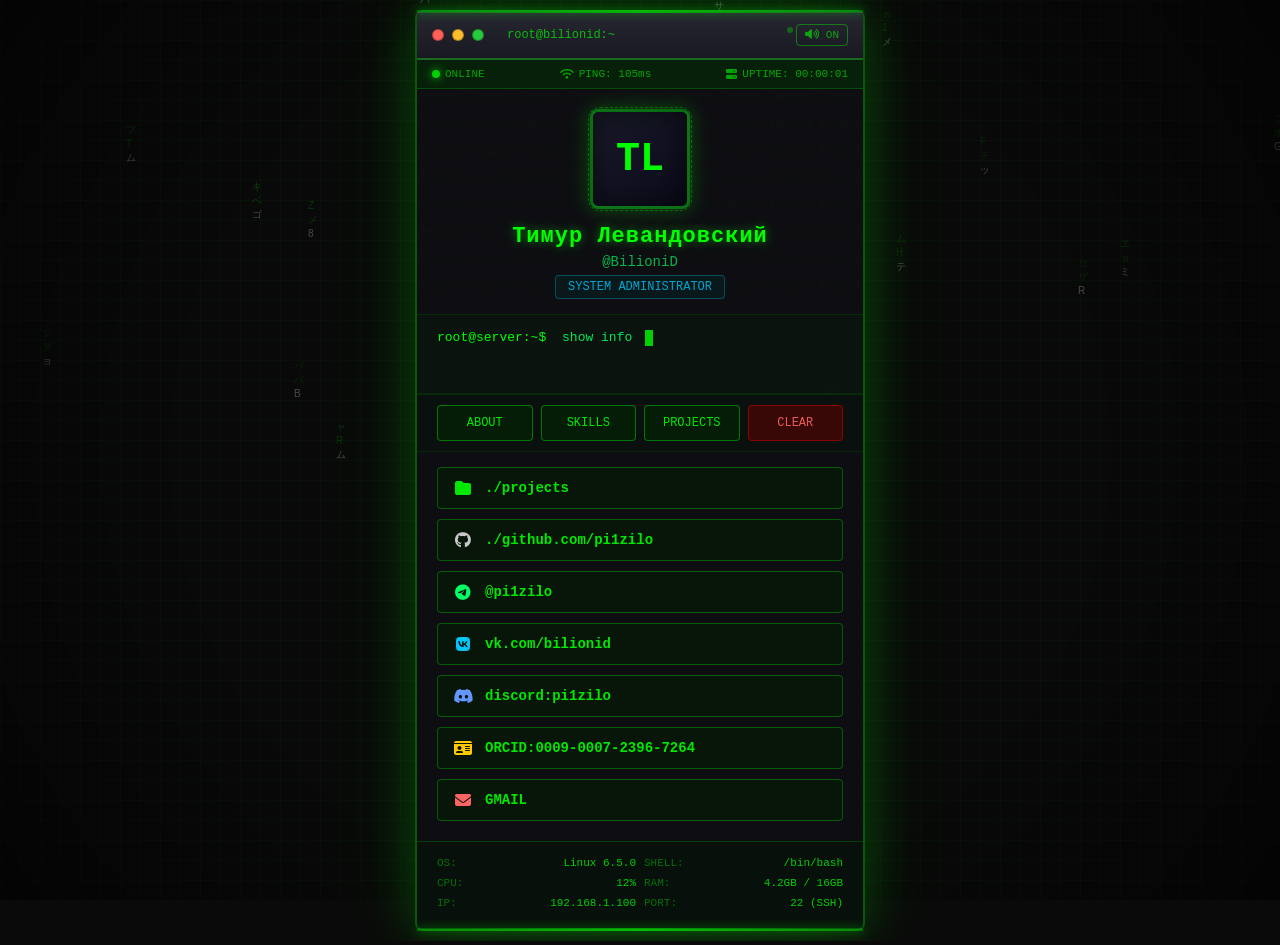
<file: index.html>
<!DOCTYPE html>
<html lang="ru">
<head>
    <meta charset="UTF-8">
    <meta name="viewport" content="width=device-width, initial-scale=1.0, maximum-scale=1.0, user-scalable=no">
    <title>Тимур Левандовский | SysAdmin</title>
    <link rel="stylesheet" href="style.css">
    <link rel="stylesheet" href="https://cdnjs.cloudflare.com/ajax/libs/font-awesome/6.4.0/css/all.min.css">
</head>
<body>

    <canvas id="matrix"></canvas>

    <div class="card">
        <div class="cable cable-top"></div>
        <div class="cable cable-bottom"></div>

        <div class="terminal-header">
            <div class="terminal-btn btn-red" onclick="playClick()" title="Close"></div>
            <div class="terminal-btn btn-yellow" onclick="playClick()" title="Minimize"></div>
            <div class="terminal-btn btn-green" onclick="playClick()" title="Maximize"></div>
            <span class="terminal-title">root@bilionid:~</span>
            <div class="activity-led"></div>
            <button class="sound-toggle" onclick="toggleSound()" id="soundBtn">
                <i class="fas fa-volume-up"></i> ON
            </button>
        </div>

        <div class="status-bar">
            <div class="status-item"><div class="status-dot"></div><span>ONLINE</span></div>
            <div class="status-item"><i class="fas fa-wifi"></i><span>PING: <span id="ping-value" class="live">--</span>ms</span></div>
            <div class="status-item"><i class="fas fa-server"></i><span>UPTIME: <span id="uptime-value">00:00:00</span></span></div>
        </div>

        <div class="avatar-container">
            <div class="avatar">TL</div>
            <h1>Тимур Левандовский</h1>
            <p class="nickname">@BilioniD</p>
            <span class="role">SYSTEM ADMINISTRATOR</span>

            <div class="leshy-bg" id="leshyBg"></div>
        </div>

        <div class="console-line">
            <span class="prompt">root@server:~$</span>
            <span class="command">show info</span>
            <span class="cursor"></span>
            <span class="output" id="console-output"></span>
        </div>

        <div class="info-buttons">
            <button class="info-btn" onclick="showInfo('about', this)">about</button>
            <button class="info-btn" onclick="showInfo('skills', this)">skills</button>
            <button class="info-btn" onclick="showInfo('projects', this)">projects</button>
            <button class="info-btn clear-btn" onclick="clearConsole()">clear</button>
        </div>

        <div class="links">
            <a href="projects.html" class="btn" onmouseenter="playClick()">
                <i class="fas fa-folder"></i>
                <span class="btn-text">./projects</span>
            </a>
            <a href="https://github.com/pi1zilo" target="_blank" class="btn btn-github" onmouseenter="playClick()">
                <i class="fab fa-github"></i><span class="btn-text">./github.com/pi1zilo</span>
            </a>
            <a href="https://t.me/pi1zilo" target="_blank" class="btn btn-telegram" onmouseenter="playClick()">
                <i class="fab fa-telegram"></i><span class="btn-text">@pi1zilo</span>
            </a>
            <a href="https://vk.com/bilionid" target="_blank" class="btn btn-vk" onmouseenter="playClick()">
                <i class="fab fa-vk"></i><span class="btn-text">vk.com/bilionid</span>
            </a>
            <a href="https://discord.com/channels/pi1zilo" target="_blank" class="btn btn-discord" onmouseenter="playClick()">
                <i class="fab fa-discord"></i><span class="btn-text">discord:pi1zilo</span>
            </a>
            <a href="https://orcid.org/0009-0007-2396-7264" target="_blank" class="btn btn-orcid" onmouseenter="playClick()">
                <i class="fas fa-id-card"></i><span class="btn-text">ORCID:0009-0007-2396-7264</span>
            </a>
<!-- Почта -->
            <a href="mailto:lewandowskitimur@gmail.com" class="btn btn-email" onmouseenter="playClick()" title="lewandowskitimur@gmail.com">
                <i class="fas fa-envelope"></i><span class="btn-text">GMAIL</span>
            </a>
        </div>

        <div class="system-info">
            <div class="info-item"><span class="info-label">OS:</span><span class="info-value">Linux 6.5.0</span></div>
            <div class="info-item"><span class="info-label">SHELL:</span><span class="info-value">/bin/bash</span></div>
            <div class="info-item"><span class="info-label">CPU:</span><span class="info-value live" id="cpu-value">12%</span></div>
            <div class="info-item"><span class="info-label">RAM:</span><span class="info-value live" id="ram-value">4.2GB / 16GB</span></div>
            <div class="info-item"><span class="info-label">IP:</span><span class="info-value" id="ip-value">--.--.--.--</span></div>
            <div class="info-item"><span class="info-label">PORT:</span><span class="info-value">22 (SSH)</span></div>
        </div>
    </div>

    <script src="script.js"></script>
</body>
</html>
</file>
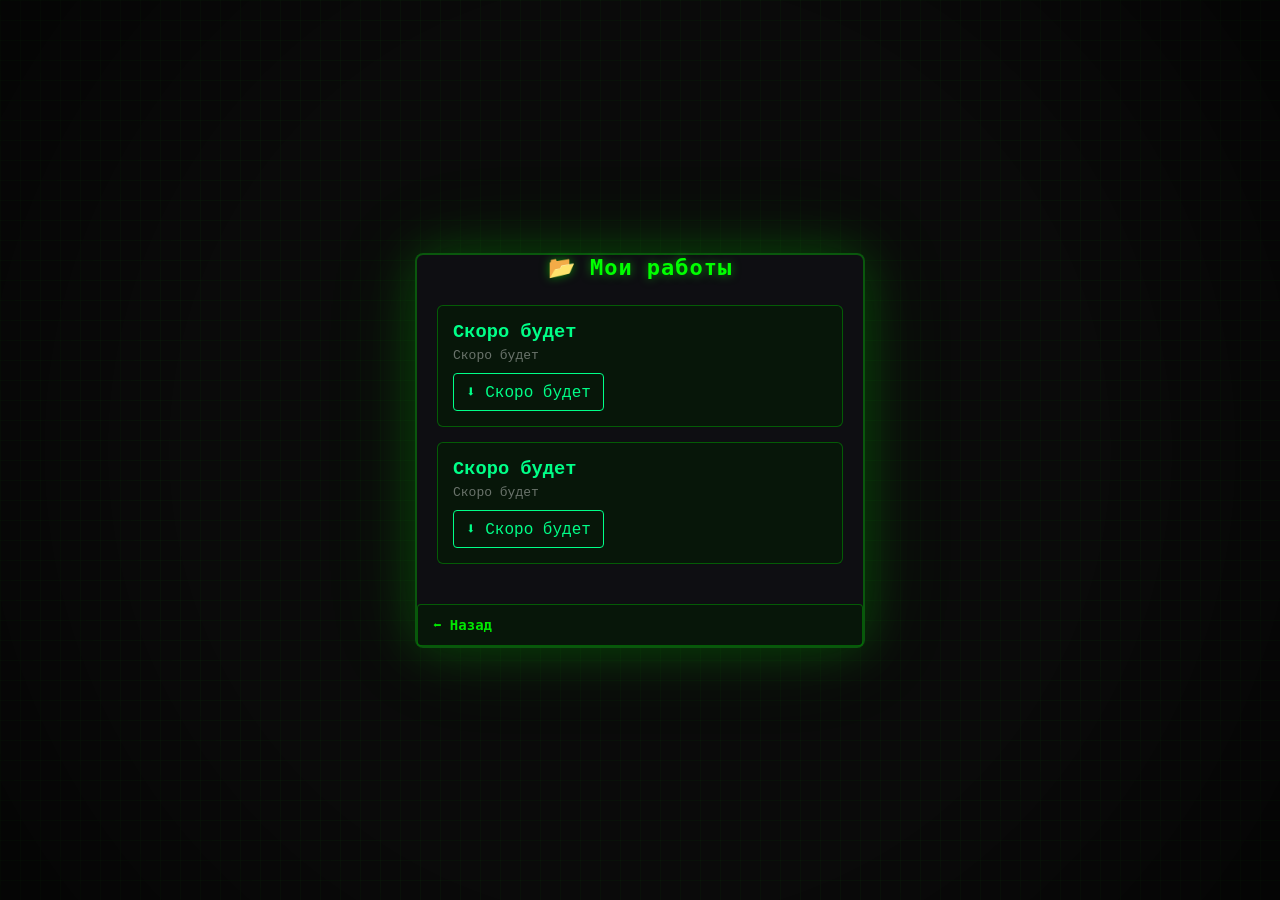
<file: projects.html>
<!DOCTYPE html>
<html lang="ru">
<head>
    <meta charset="UTF-8">
    <meta name="viewport" content="width=device-width, initial-scale=1.0">
    <title>Курсовые и проекты</title>
    <link rel="stylesheet" href="style.css">
</head>
<body>

<div class="card">
    <h1 style="text-align:center;">📂 Мои работы</h1>

    <div class="projects-list">

        <!-- Проект 1 -->
        <div class="project-item">
            <h3>Скоро будет</h3>
            <p>Скоро будет</p>
            <a href="files/ТУТ_НИЧЕГО_НЕТ.pdf" download class="download-btn">⬇ Скоро будет</a>
        </div>

        <!-- Проект 2 -->
        <div class="project-item">
            <h3>Скоро будет</h3>
            <p>Скоро будет</p>
            <a href="files/ТУТ_НИЧЕГО_НЕТ.zip" download class="download-btn">⬇ Скоро будет</a>
        </div>

    </div>

    <div style="text-align:center; margin-top:20px;">
        <a href="index.html" class="btn">⬅ Назад</a>
    </div>

</div>

</body>
</html>
</file>
<file: style.css>
* { margin: 0; padding: 0; box-sizing: border-box; -webkit-tap-highlight-color: transparent; }

body {
    font-family: 'Consolas', 'Courier New', monospace;
    margin: 0;
    display: flex;
    justify-content: center;
    align-items: center;
    min-height: 100vh;
    background: #0a0a0a;
    overflow-x: hidden;
}

#matrix {
    position: fixed; top: 0; left: 0; width: 100%; height: 100%;
    z-index: 0; opacity: 0.25;
}

body::before {
    content: ''; position: fixed; top: 0; left: 0; width: 100%; height: 100%;
    background-image: 
        linear-gradient(rgba(0, 255, 0, 0.03) 1px, transparent 1px),
        linear-gradient(90deg, rgba(0, 255, 0, 0.03) 1px, transparent 1px);
    background-size: 20px 20px; pointer-events: none; z-index: 1;
}

body::after {
    content: ''; position: fixed; top: 0; left: 0; width: 100%; height: 100%;
    background: radial-gradient(circle, transparent 60%, rgba(0, 0, 0, 0.5) 100%);
    pointer-events: none; z-index: 2;
}

.card {
    background: rgba(15, 15, 20, 0.95);
    border-radius: 8px;
    border: 2px solid rgba(0, 255, 0, 0.3);
    box-shadow: 0 0 50px rgba(0, 255, 0, 0.2), 0 0 100px rgba(0, 255, 0, 0.1);
    max-width: 450px;
    width: 95%;
    margin: 10px;
    position: relative;
    overflow: visible;
    z-index: 10;
}

.terminal-header {
    background: linear-gradient(180deg, rgba(40, 40, 50, 0.95), rgba(25, 25, 35, 0.95));
    padding: 12px 15px;
    border-bottom: 2px solid rgba(0, 255, 0, 0.3);
    display: flex;
    align-items: center;
    gap: 8px;
    flex-wrap: wrap;
}

.terminal-btn {
    width: 12px; height: 12px; border-radius: 50%;
    border: 1px solid rgba(0, 0, 0, 0.3); cursor: pointer; transition: all 0.2s;
}
.terminal-btn:hover { transform: scale(1.2); box-shadow: 0 0 10px currentColor; }
.btn-red { background: #ff5f56; color: #ff5f56; }
.btn-yellow { background: #ffbd2e; color: #ffbd2e; }
.btn-green { background: #27c93f; color: #27c93f; }

.terminal-title {
    margin-left: 15px; color: rgba(0, 255, 0, 0.7);
    font-size: 12px; font-family: 'Consolas', monospace;
    flex: 1;
}

.sound-toggle {
    margin-left: auto; background: none; border: 1px solid rgba(0, 255, 0, 0.4);
    color: rgba(0, 255, 0, 0.6); padding: 4px 8px; border-radius: 4px;
    cursor: pointer; font-family: 'Consolas', monospace; font-size: 11px;
    transition: all 0.2s;
}
.sound-toggle:hover {
    background: rgba(0, 255, 0, 0.2); color: rgba(0, 255, 0, 1);
    box-shadow: 0 0 10px rgba(0, 255, 0, 0.3);
}

.status-bar {
    background: rgba(0, 50, 0, 0.5); padding: 8px 15px;
    border-bottom: 1px solid rgba(0, 255, 0, 0.2);
    display: flex; justify-content: space-between; font-size: 11px;
    color: rgba(0, 255, 0, 0.6); flex-wrap: wrap; gap: 5px;
}
.status-item { display: flex; align-items: center; gap: 5px; }
.status-dot {
    width: 8px; height: 8px; border-radius: 50%;
    background: rgba(0, 255, 0, 0.8);
    box-shadow: 0 0 10px rgba(0, 255, 0, 0.8);
    animation: blink 2s ease-in-out infinite;
}
@keyframes blink { 0%, 100% { opacity: 1; } 50% { opacity: 0.3; } }

.avatar-container { text-align: center; padding: 20px 15px 15px; position: relative; }
.avatar {
    width: 100px; height: 100px; border-radius: 8px; margin: 0 auto 15px;
    background: linear-gradient(135deg, #1a1a2a 0%, #0a0a1a 100%);
    display: flex; align-items: center; justify-content: center;
    font-size: 40px; color: rgba(0, 255, 0, 1); font-weight: bold;
    border: 3px solid rgba(0, 255, 0, 0.4);
    box-shadow: 0 0 20px rgba(0, 255, 0, 0.3), inset 0 0 30px rgba(0, 0, 0, 0.5);
    font-family: 'Consolas', monospace; position: relative;
}
.avatar::after {
    content: ''; position: absolute; top: -5px; left: -5px; right: -5px; bottom: -5px;
    border: 1px dashed rgba(0, 255, 0, 0.3); border-radius: 12px;
    animation: rotate 10s linear infinite;
}
@keyframes rotate { 0% { transform: rotate(0deg); } 100% { transform: rotate(360deg); } }

h1 {
    margin: 0 0 5px; font-size: 22px; color: rgba(0, 255, 0, 1);
    text-shadow: 0 0 10px rgba(0, 255, 0, 0.5); font-weight: 700;
    letter-spacing: 1px; font-family: 'Consolas', monospace;
}
.nickname {
    color: rgba(0, 255, 100, 0.7); font-size: 14px; margin-bottom: 5px;
    font-family: 'Consolas', monospace;
}
.role {
    color: rgba(0, 200, 255, 0.8); font-size: 12px;
    font-family: 'Consolas', monospace; background: rgba(0, 50, 50, 0.3);
    padding: 4px 12px; border-radius: 4px; display: inline-block;
    border: 1px solid rgba(0, 200, 255, 0.3);
}

.console-line {
    padding: 15px 20px; color: rgba(0, 255, 0, 0.8); font-size: 13px;
    font-family: 'Consolas', monospace;
    border-top: 1px solid rgba(0, 255, 0, 0.1);
    border-bottom: 1px solid rgba(0, 255, 0, 0.1);
    background: rgba(0, 30, 0, 0.3);
    min-height: 80px;
}
.console-line .prompt { color: rgba(0, 255, 0, 1); margin-right: 8px; }
.console-line .command { color: rgba(0, 255, 100, 0.9); }
.console-line .output { 
    color: rgba(255, 255, 255, 0.9); 
    display: block; 
    margin-top: 5px; 
    white-space: pre-line; 
    line-height: 1.5;
}
.cursor {
    display: inline-block; width: 8px; height: 16px;
    background: rgba(0, 255, 0, 0.8);
    animation: cursorBlink 1s step-end infinite;
    vertical-align: middle; margin-left: 5px;
}
@keyframes cursorBlink { 0%, 100% { opacity: 1; } 50% { opacity: 0; } }

.info-buttons {
    display: flex; gap: 8px; padding: 10px 20px;
    border-top: 1px solid rgba(0, 255, 0, 0.1);
    border-bottom: 1px solid rgba(0, 255, 0, 0.1);
    background: rgba(0, 20, 0, 0.3);
    flex-wrap: wrap;
}
.info-btn {
    flex: 1; min-width: 80px; padding: 10px; border: 1px solid rgba(0, 255, 0, 0.4);
    background: rgba(0, 40, 0, 0.5); color: rgba(0, 255, 0, 0.9);
    cursor: pointer; font-family: 'Consolas', monospace; font-size: 12px;
    border-radius: 4px; transition: all 0.2s; text-transform: uppercase;
}
.info-btn:hover {
    background: rgba(0, 255, 0, 0.2); color: rgba(0, 255, 0, 1);
    box-shadow: 0 0 15px rgba(0, 255, 0, 0.3);
}
.info-btn.active {
    background: rgba(0, 255, 0, 0.3); border-color: rgba(0, 255, 0, 0.8);
    font-weight: bold;
}
.clear-btn {
    background: rgba(100, 0, 0, 0.5); border-color: rgba(255, 0, 0, 0.4);
    color: rgba(255, 100, 100, 0.9);
}
.clear-btn:hover {
    background: rgba(255, 0, 0, 0.2); color: rgba(255, 100, 100, 1);
    box-shadow: 0 0 15px rgba(255, 0, 0, 0.3);
}

.links { padding: 15px 20px 20px; display: flex; flex-direction: column; gap: 10px; }
.btn {
    display: flex; align-items: center; gap: 12px; text-decoration: none;
    background: rgba(0, 30, 0, 0.5); color: rgba(0, 255, 0, 0.9);
    padding: 12px 15px; border-radius: 4px;
    border: 1px solid rgba(0, 255, 0, 0.3); transition: all 0.2s ease;
    font-weight: 600; font-size: 14px; font-family: 'Consolas', monospace;
    position: relative; overflow: hidden; cursor: pointer;
}
.btn::before {
    content: '>'; position: absolute; left: 10px; opacity: 0;
    transition: opacity 0.2s ease; color: rgba(0, 255, 0, 1);
}
.btn:hover::before { opacity: 1; }
.btn:hover {
    background: rgba(0, 50, 0, 0.7); border-color: rgba(0, 255, 0, 0.6);
    box-shadow: 0 0 20px rgba(0, 255, 0, 0.3); padding-left: 25px;
}
.btn i { font-size: 16px; width: 20px; text-align: center; flex-shrink: 0; }
.btn-text { position: relative; overflow: hidden; }
.btn-github i { color: rgba(200, 200, 200, 1); }
.btn-telegram i { color: rgba(0, 255, 100, 1); }
.btn-vk i { color: rgba(0, 200, 255, 1); }
.btn-discord i { color: rgba(100, 150, 255, 1); }
.btn-orcid i { color: rgba(255, 200, 0, 1); }
.btn-email i { color: rgba(255, 100, 100, 1); }

.system-info {
    padding: 15px 20px 20px; background: rgba(0, 20, 0, 0.4);
    border-top: 1px solid rgba(0, 255, 0, 0.2); font-size: 11px;
    font-family: 'Consolas', monospace; color: rgba(0, 255, 0, 0.5);
    display: grid; grid-template-columns: repeat(2, 1fr); gap: 8px;
}
.info-item { display: flex; justify-content: space-between; }
.info-label { color: rgba(0, 255, 0, 0.4); }
.info-value { color: rgba(0, 255, 0, 0.8); }
.info-value.live { animation: pulse 1s ease-in-out infinite; }
@keyframes pulse { 0%, 100% { opacity: 1; } 50% { opacity: 0.5; } }

.cable {
    position: absolute; height: 3px;
    background: linear-gradient(90deg, rgba(0, 255, 0, 0.3), rgba(0, 255, 0, 0.6), rgba(0, 255, 0, 0.3));
    box-shadow: 0 0 10px rgba(0, 255, 0, 0.5);
}
.cable-top { top: -2px; left: 0; width: 100%; }
.cable-bottom { bottom: -2px; left: 0; width: 100%; }

.activity-led {
    position: absolute; top: 15px; right: 70px; width: 6px; height: 6px;
    border-radius: 50%; background: rgba(0, 255, 0, 0.3);
    animation: ledBlink 0.5s ease-in-out infinite;
}
@keyframes ledBlink {
    0%, 100% { background: rgba(0, 255, 0, 0.3); box-shadow: none; }
    50% { background: rgba(0, 255, 0, 1); box-shadow: 0 0 10px rgba(0, 255, 0, 1); }
}

/* 📱 МОБИЛЬНАЯ ВЕРСИЯ */
@media (max-width: 480px) {
    body { overflow: auto; }
    .card { width: 98%; margin: 5px; max-height: none; overflow: visible; }
    .terminal-header { padding: 10px 12px; }
    .terminal-title { font-size: 11px; margin-left: 10px; }
    .sound-toggle { font-size: 10px; padding: 3px 6px; }
    .status-bar { padding: 6px 12px; font-size: 10px; }
    .avatar-container { padding: 15px 10px 10px; }
    .avatar { width: 80px; height: 80px; font-size: 32px; margin-bottom: 10px; }
    h1 { font-size: 18px; }
    .nickname { font-size: 13px; }
    .role { font-size: 11px; padding: 3px 8px; }
    .console-line { padding: 12px 15px; font-size: 12px; min-height: 70px; }
    .info-buttons { padding: 8px 15px; gap: 6px; }
    .info-btn { padding: 8px; font-size: 11px; min-width: 70px; }
    .links { padding: 12px 15px 15px; gap: 8px; }
    .btn { padding: 10px 12px; font-size: 13px; }
    .system-info { padding: 12px 15px 15px; grid-template-columns: 1fr; gap: 6px; font-size: 10px; }
    .activity-led { display: none; }
    .cable { display: none; }
    .avatar::after { display: none; }
    .status-dot { animation: none; }
    .info-value.live { animation: none; }
}

@media (max-width: 360px) {
    .terminal-btn { width: 10px; height: 10px; }
    h1 { font-size: 16px; }
    .btn { font-size: 12px; padding: 9px 10px; }
    .info-btn { font-size: 10px; padding: 7px; }
}

.leshy-bg {
    position: absolute;
    top: 0;
    left: 0;
    width: 100%;
    height: 100%;
    pointer-events: none;
    overflow: hidden;
    opacity: 0.05;
    font-size: 14px;
    line-height: 1.2;
    white-space: nowrap;
}

.leshy-line {
    position: absolute;
    width: 200%;
    color: rgba(0,255,0,0.3);
    animation: moveLeft 20s linear infinite;
}

.leshy-line.reverse {
    animation: moveRight 20s linear infinite;
}

@keyframes moveLeft {
    from { transform: translateX(0); }
    to { transform: translateX(-50%); }
}

@keyframes moveRight {
    from { transform: translateX(-50%); }
    to { transform: translateX(0); }
}



.projects-list {
    padding: 20px;
    display: flex;
    flex-direction: column;
    gap: 15px;
}

.project-item {
    background: rgba(0, 30, 0, 0.5);
    border: 1px solid rgba(0, 255, 0, 0.3);
    padding: 15px;
    border-radius: 6px;
}

.project-item h3 {
    color: #00ff88;
    margin-bottom: 5px;
}

.project-item p {
    font-size: 13px;
    margin-bottom: 10px;
    color: rgba(255, 255, 255, 0.4);
}

.download-btn {
    display: inline-block;
    padding: 8px 12px;
    border: 1px solid #00ff88;
    color: #00ff88;
    text-decoration: none;
    border-radius: 4px;
}

.download-btn:hover {
    background: rgba(0,255,0,0.2);
}
</file>
